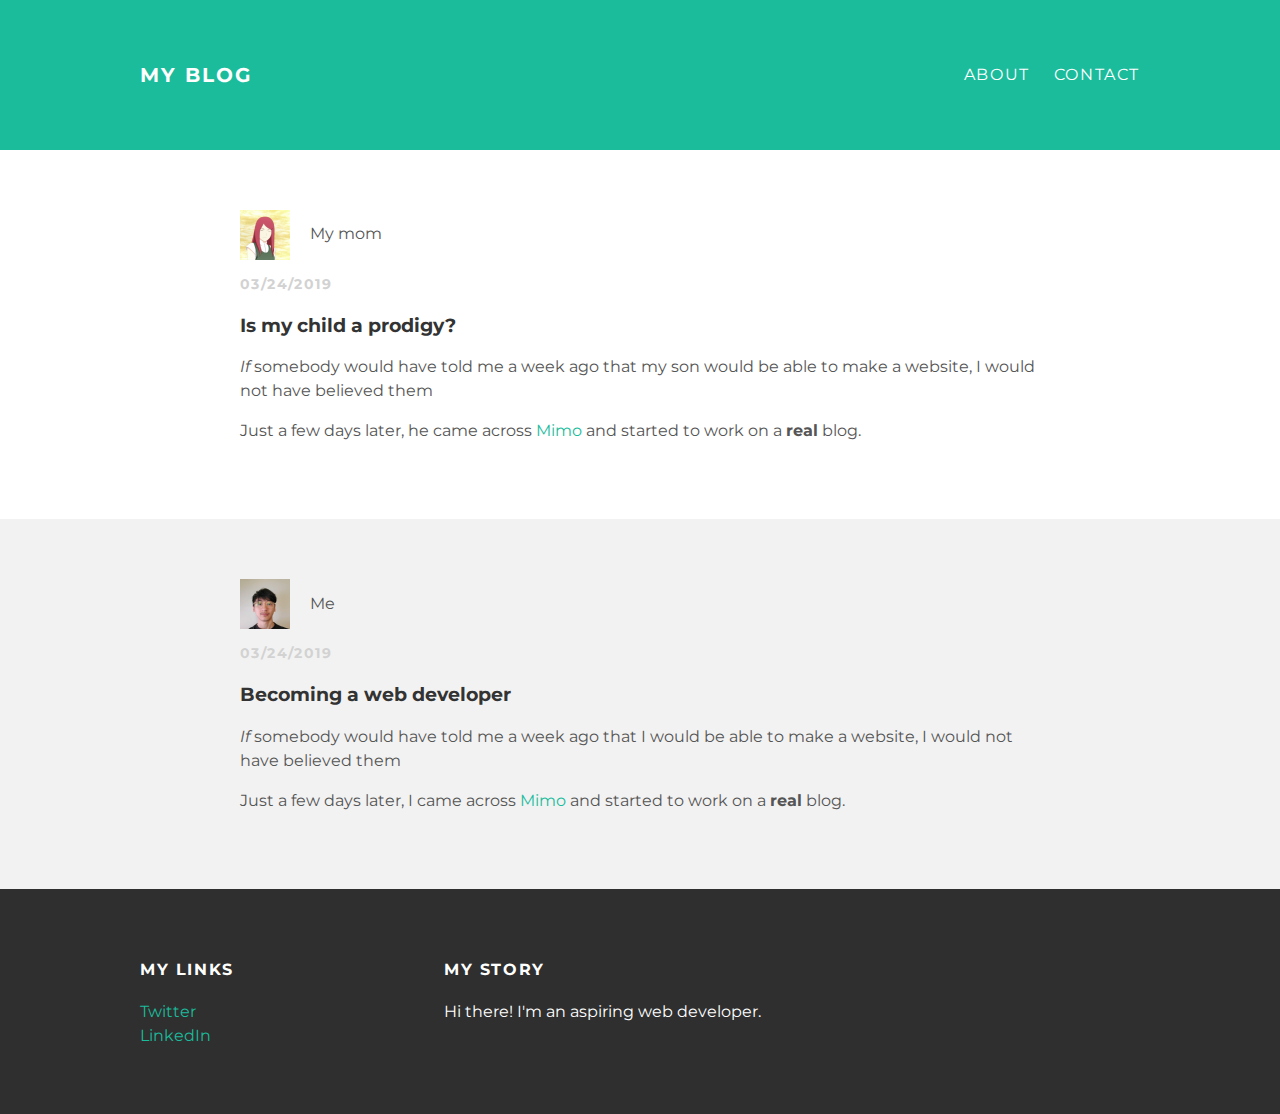
<file: index.html>
<!DOCTYPE html>
<html>
    <head>
        <title>My blog</title>
        <link rel="stylesheet" type="text/css"
        href="style.css">
    </head>
        <body>
            <div id="header">
            <div class="container">
                <a id="header-title" href="index.html">My Blog</a>
                <ul id="header-nav">
                    <li><a href="about.html">About</a></li>
                    <li><a href="mailto:nicolas.rainier14@gmail.com">Contact</a></li>
                </ul>
            </div>
            </div>

            <div id="content">

                
                <div class="post-container">
                    <div class="post">
                        <div class="post-author">
                            <img src="mother.jpg">
                            <span>My mom</span>
                        </div>
                        <p class="post-date">03/24/2019</p>
                        <h3 class="post-title">Is my child a prodigy?</h3>
                        <div class="post-content">
                            <p><em>If</em> somebody would have told me a week ago that my son would be able to make a website, I would not have believed them</p>
                            <p>Just a few days later, he came across <a href="https://getmimo.com">Mimo</a> and started to work on a <strong>real</strong> blog.</p>
                         </div>
                    </div>
                </div>
                

               
                <div class="post-container">
                    <div class="post">
                        <div class="post-author">
                            <img src="me.png">
                            <span>Me</span>
                        </div>
                        <p class="post-date">03/24/2019</p>
                        <h3 class="post-title">Becoming a web developer</h3>
                        <div class="post-content">
                            <p><em>If</em> somebody would have told me a week ago that I would be able to make a website, I would not have believed them</p>
                            <p>Just a few days later, I came across <a href="https://getmimo.com">Mimo</a> and started to work on a <strong>real</strong> blog.</p>
                        </div>
                    </div>
                </div>
                </div>

            </div>
            <div id="footer">
            <div class="container">
                    <div class="column">
                    <h4>My Links</h4>
                        <p>
                            <a href="https://twitter.com/ChefLuffy">Twitter</a>
                            <br>
                            <a href="https://www.linkedin.com/in/rainier-nicolas-a243b7205">LinkedIn</a>
                        </p>
                    </div>
                    <div class="column">
                        <h4>My Story</h4>
                        <p>Hi there! I'm an aspiring web developer.</p>
                    </div>
            </div>
            </div>
        </body>
</html>
</file>
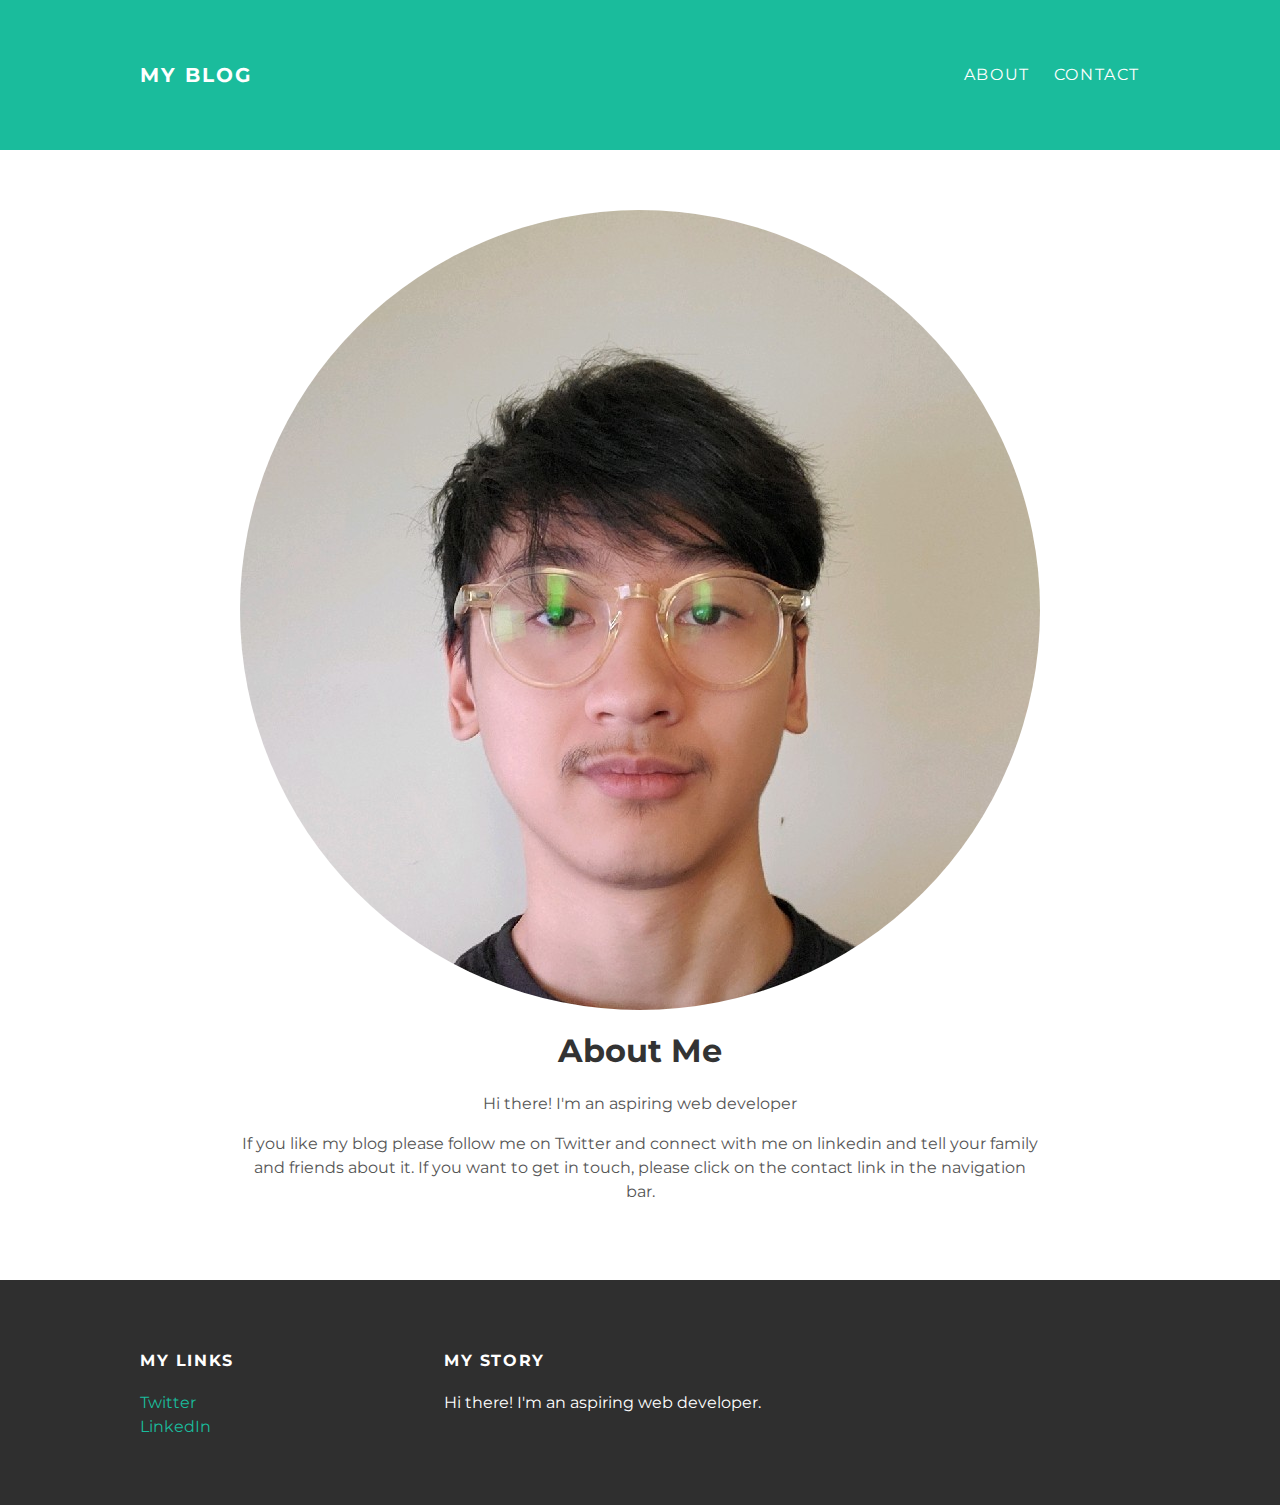
<file: about.html>
<html>
    <html>
        <head>
            <title>My blog</title>
            <link rel="stylesheet" type="text/css"
            href="style.css">
        </head>
            <body>
                <div id="header">
                <div class="container">
                    <a id="header-title" href="index.html">My Blog</a>
                    <ul id="header-nav">
                        <li><a href="about.html">About</a></li>
                        <li><a href="mailto:nicolas.rainier14@gmail.com">Contact</a></li>
                    </ul>
                </div>
                </div>
<div class="about">
    <div class="about-author">
        <img src="me.png">
    </div>
    <h1 class="about-title">About Me</h1>
    <div class="about-content">
        <p>Hi there! I'm an aspiring web developer</p>
    <p>If you like my blog please follow me on Twitter and connect with me on linkedin and tell your family and friends about it.
        If you want to get in touch, please click on the contact link in the navigation bar.
    </p>
    </div>
</div>

<div id="footer">
    <div class="container">
            <div class="column">
            <h4>My Links</h4>
                <p>
                    <a href="https://twitter.com/ChefLuffy">Twitter</a>
                    <br>
                    <a href="https://www.linkedin.com/in/rainier-nicolas-a243b7205">LinkedIn</a>
                </p>
            </div>
            <div class="column">
                <h4>My Story</h4>
                <p>Hi there! I'm an aspiring web developer.</p>
            </div>
    </div>
    </div>
</body>
</html>
</file>
<file: style.css>
@import url(http://fonts.googleapis.com/css?family=Montserrat:400,700);

body {
    color: #555;
    margin: 0;

    font-family: 'Montserrat', sans-serif;
}

#header {
    background-color: #1abc9c;
    height: 150px;
    line-height: 150px;
}

#header a {
    color: white;
    text-decoration: none;

    text-transform: uppercase;
    letter-spacing: 0.1em;
}

#header a:hover {
    color: #222;
}

#header-title {
    display: block;
    float: left;

    font-size: 20px;
    font-weight: bold;
}

#header-nav {
    display: block;
    float: right;
    margin-top: 0;
}

#header-nav li {
    display: inline;
    padding-left: 20px;
}

.container {
    max-width: 1000px;
    margin: 0 auto;
}

#footer {
    background-color: #2f2f2f;
    padding: 50px;
}

.column {
    min-width: 300px;
    display: inline-block;
    vertical-align: top;
}

#footer h4 {
    color: white;
    text-transform: uppercase;
    letter-spacing: 0.1em;
}

#footer p {
    color: white;
}

a {
    color: #1abc9c;
    text-decoration: none;
}
a-hover {
    color: #F6A623;
}

.post {
    max-width: 800px;
    margin: 0 auto;
    padding: 60px 0;
}

.post-author img {
    width: 50px;
    height: 50px;
    vertical-align: middle;
}

.post-author span {
    margin-left: 16px;
}

.post-date {
    color: #D2D2D2;

    font-size: 14px;
    font-weight: bold;

    text-transform: uppercase;
    letter-spacing: 0.1em;
}

h1, h2, h3, h4 {
    color: #333;
}

p{
    line-height: 1.5;
}

.post, .about {
    max-width: 800px;
    margin: 0 auto;
    padding: 60px 0;
}

.about {
    text-align: center;
}

.post-author,
.about-author img {
    border-radius: 50%;
}

.post-container:nth-child(even) {
    background-color: #f2f2f2;
}
</file>
